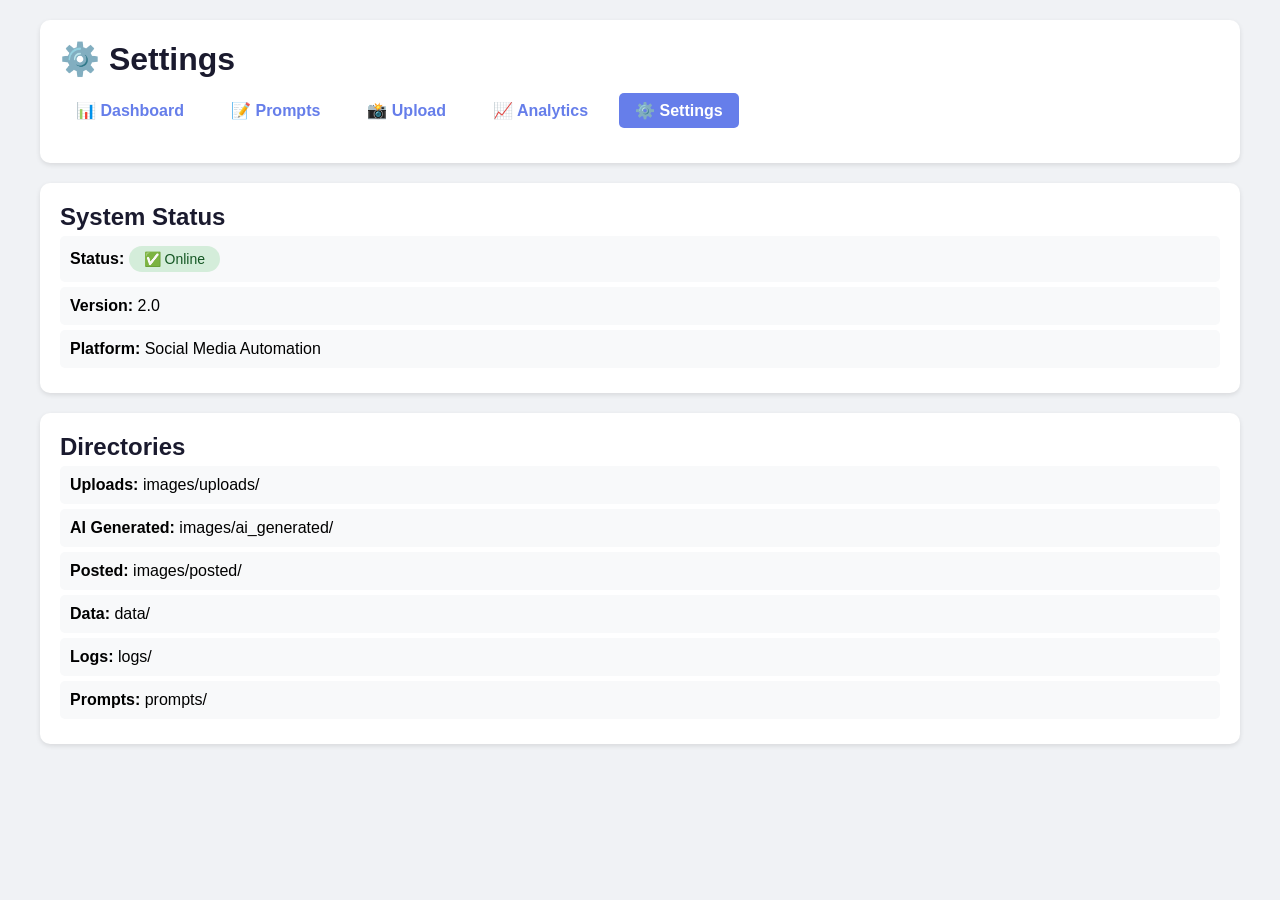
<file: templates/settings.html>
<!DOCTYPE html>
<html>
<head>
    <title>Settings</title>
    <style>
        * { margin: 0; padding: 0; box-sizing: border-box; }
        body { font-family: Arial, sans-serif; background: #f0f2f5; padding: 20px; }
        .container { max-width: 1200px; margin: 0 auto; }
        .card { background: white; padding: 20px; border-radius: 10px; margin-bottom: 20px; box-shadow: 0 2px 5px rgba(0,0,0,0.1); }
        .nav { display: flex; gap: 15px; margin: 15px 0; flex-wrap: wrap; }
        .nav a { text-decoration: none; color: #667eea; font-weight: bold; padding: 8px 16px; border-radius: 5px; }
        .nav a:hover, .nav a.active { background: #667eea; color: white; }
        .info { padding: 10px; background: #f8f9fa; border-radius: 5px; margin: 5px 0; }
        .badge { display: inline-block; padding: 5px 15px; border-radius: 20px; font-size: 14px; }
        .badge-success { background: #d4edda; color: #155724; }
        h1, h2 { color: #1a1a2e; }
    </style>
</head>
<body>
    <div class="container">
        <div class="card">
            <h1>⚙️ Settings</h1>
            <div class="nav">
                <a href="./">📊 Dashboard</a>
                <a href="./prompts">📝 Prompts</a>
                <a href="./upload">📸 Upload</a>
                <a href="./analytics">📈 Analytics</a>
                <a href="./settings" class="active">⚙️ Settings</a>
            </div>
        </div>
        
        <div class="card">
            <h2>System Status</h2>
            <div class="info">
                <strong>Status:</strong> <span class="badge badge-success">✅ Online</span>
            </div>
            <div class="info">
                <strong>Version:</strong> 2.0
            </div>
            <div class="info">
                <strong>Platform:</strong> Social Media Automation
            </div>
        </div>
        
        <div class="card">
            <h2>Directories</h2>
            <div class="info"><strong>Uploads:</strong> images/uploads/</div>
            <div class="info"><strong>AI Generated:</strong> images/ai_generated/</div>
            <div class="info"><strong>Posted:</strong> images/posted/</div>
            <div class="info"><strong>Data:</strong> data/</div>
            <div class="info"><strong>Logs:</strong> logs/</div>
            <div class="info"><strong>Prompts:</strong> prompts/</div>
        </div>
    </div>
</body>
</html>
</file>
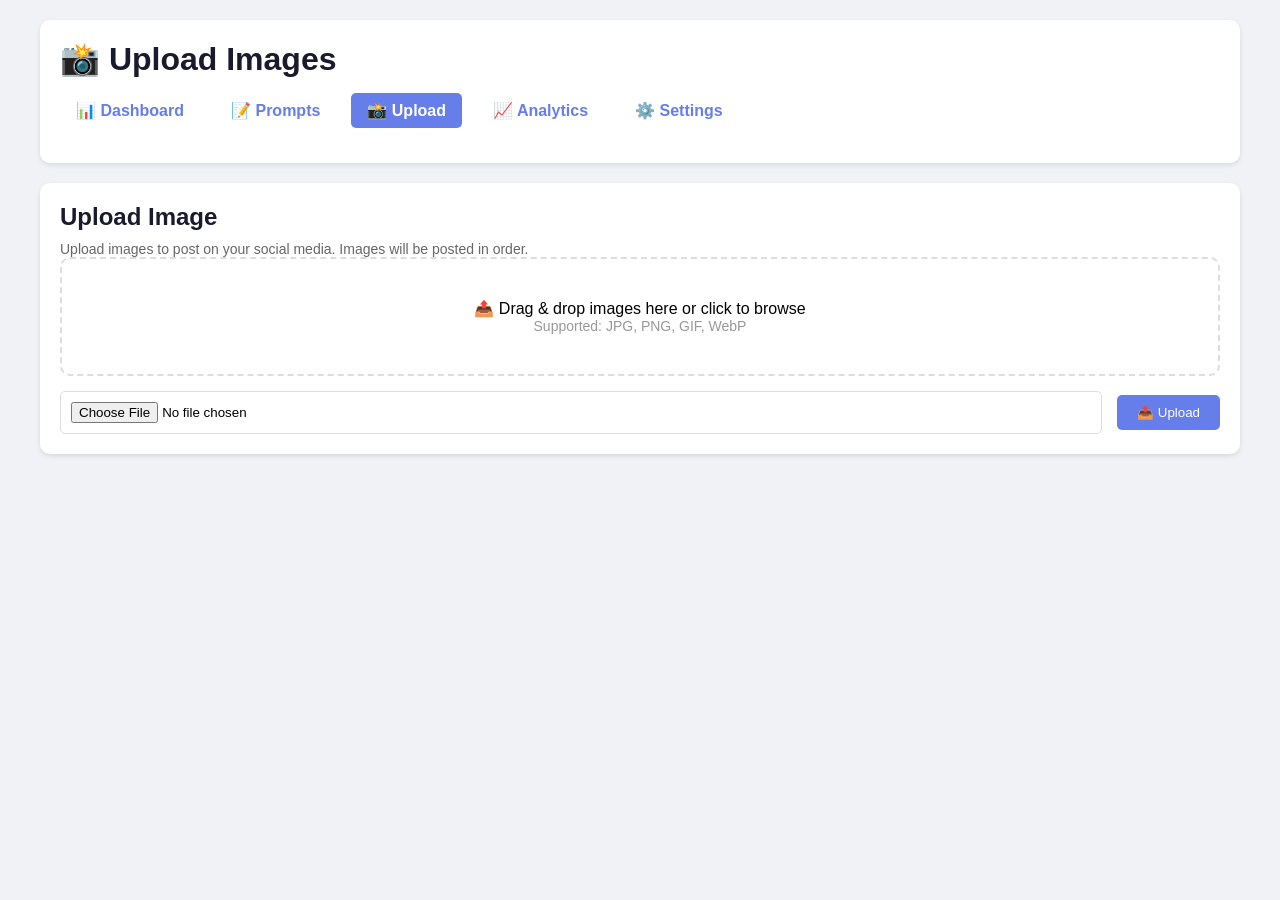
<file: templates/upload.html>
<!DOCTYPE html>
<html>
<head>
    <title>Upload Images</title>
    <style>
        * { margin: 0; padding: 0; box-sizing: border-box; }
        body { font-family: Arial, sans-serif; background: #f0f2f5; padding: 20px; }
        .container { max-width: 1200px; margin: 0 auto; }
        .card { background: white; padding: 20px; border-radius: 10px; margin-bottom: 20px; box-shadow: 0 2px 5px rgba(0,0,0,0.1); }
        .nav { display: flex; gap: 15px; margin: 15px 0; flex-wrap: wrap; }
        .nav a { text-decoration: none; color: #667eea; font-weight: bold; padding: 8px 16px; border-radius: 5px; }
        .nav a:hover, .nav a.active { background: #667eea; color: white; }
        input[type="file"] { padding: 10px; border: 1px solid #ddd; border-radius: 5px; width: 100%; }
        .btn { background: #667eea; color: white; border: none; padding: 10px 20px; border-radius: 5px; cursor: pointer; }
        .btn:hover { background: #5a67d8; }
        .status { padding: 10px; margin-top: 10px; border-radius: 5px; display: none; }
        .success { background: #d4edda; color: #155724; display: block; }
        .error { background: #f8d7da; color: #721c24; display: block; }
        h1, h2 { color: #1a1a2e; }
        .upload-area { border: 2px dashed #ddd; padding: 40px; text-align: center; border-radius: 10px; cursor: pointer; transition: all 0.3s; }
        .upload-area:hover { border-color: #667eea; background: #f8f9fa; }
        .form-group { display: flex; gap: 15px; flex-wrap: wrap; align-items: center; }
        .form-group input { flex: 1; min-width: 200px; }
        .info { color: #666; font-size: 14px; margin-top: 10px; }
    </style>
</head>
<body>
    <div class="container">
        <div class="card">
            <h1>📸 Upload Images</h1>
            <div class="nav">
                <a href="./">📊 Dashboard</a>
                <a href="./prompts">📝 Prompts</a>
                <a href="./upload" class="active">📸 Upload</a>
                <a href="./analytics">📈 Analytics</a>
                <a href="./settings">⚙️ Settings</a>
            </div>
        </div>
        
        <div class="card">
            <h2>Upload Image</h2>
            <p class="info">Upload images to post on your social media. Images will be posted in order.</p>
            <div class="upload-area" id="dropZone">
                <p>📤 Drag & drop images here or click to browse</p>
                <p style="color:#999;font-size:14px;">Supported: JPG, PNG, GIF, WebP</p>
            </div>
            <form id="uploadForm" enctype="multipart/form-data" style="margin-top:15px;">
                <div class="form-group">
                    <input type="file" id="imageInput" name="image" accept="image/*" required>
                    <button type="submit" class="btn">📤 Upload</button>
                </div>
            </form>
            <div id="message" class="status"></div>
        </div>
    </div>
    
    <script>
        const dropZone = document.getElementById('dropZone');
        const fileInput = document.getElementById('imageInput');
        
        dropZone.addEventListener('click', () => fileInput.click());
        
        dropZone.addEventListener('dragover', (e) => {
            e.preventDefault();
            dropZone.style.borderColor = '#667eea';
            dropZone.style.background = '#f0f4ff';
        });
        
        dropZone.addEventListener('dragleave', () => {
            dropZone.style.borderColor = '#ddd';
            dropZone.style.background = 'transparent';
        });
        
        dropZone.addEventListener('drop', (e) => {
            e.preventDefault();
            dropZone.style.borderColor = '#ddd';
            dropZone.style.background = 'transparent';
            const files = e.dataTransfer.files;
            if (files.length > 0) {
                fileInput.files = files;
                document.getElementById('uploadForm').dispatchEvent(new Event('submit'));
            }
        });
        
        document.getElementById('uploadForm').addEventListener('submit', function(e) {
            e.preventDefault();
            const formData = new FormData();
            const file = document.getElementById('imageInput').files[0];
            if (!file) {
                alert('Please select an image first!');
                return;
            }
            
            const msg = document.getElementById('message');
            msg.className = 'status';
            msg.textContent = '⏳ Uploading...';
            msg.style.display = 'block';
            
            formData.append('image', file);
            
            fetch('api/upload', {method: 'POST', body: formData})
            .then(r => r.json())
            .then(data => {
                msg.className = 'status ' + (data.success ? 'success' : 'error');
                msg.textContent = data.message || (data.success ? '✅ Uploaded successfully!' : '❌ Upload failed!');
                if (data.success) {
                    document.getElementById('imageInput').value = '';
                    setTimeout(() => location.reload(), 1500);
                }
            })
            .catch(err => {
                msg.className = 'status error';
                msg.textContent = '❌ Error: ' + err.message;
            });
        });
    </script>
</body>
</html>
</file>
